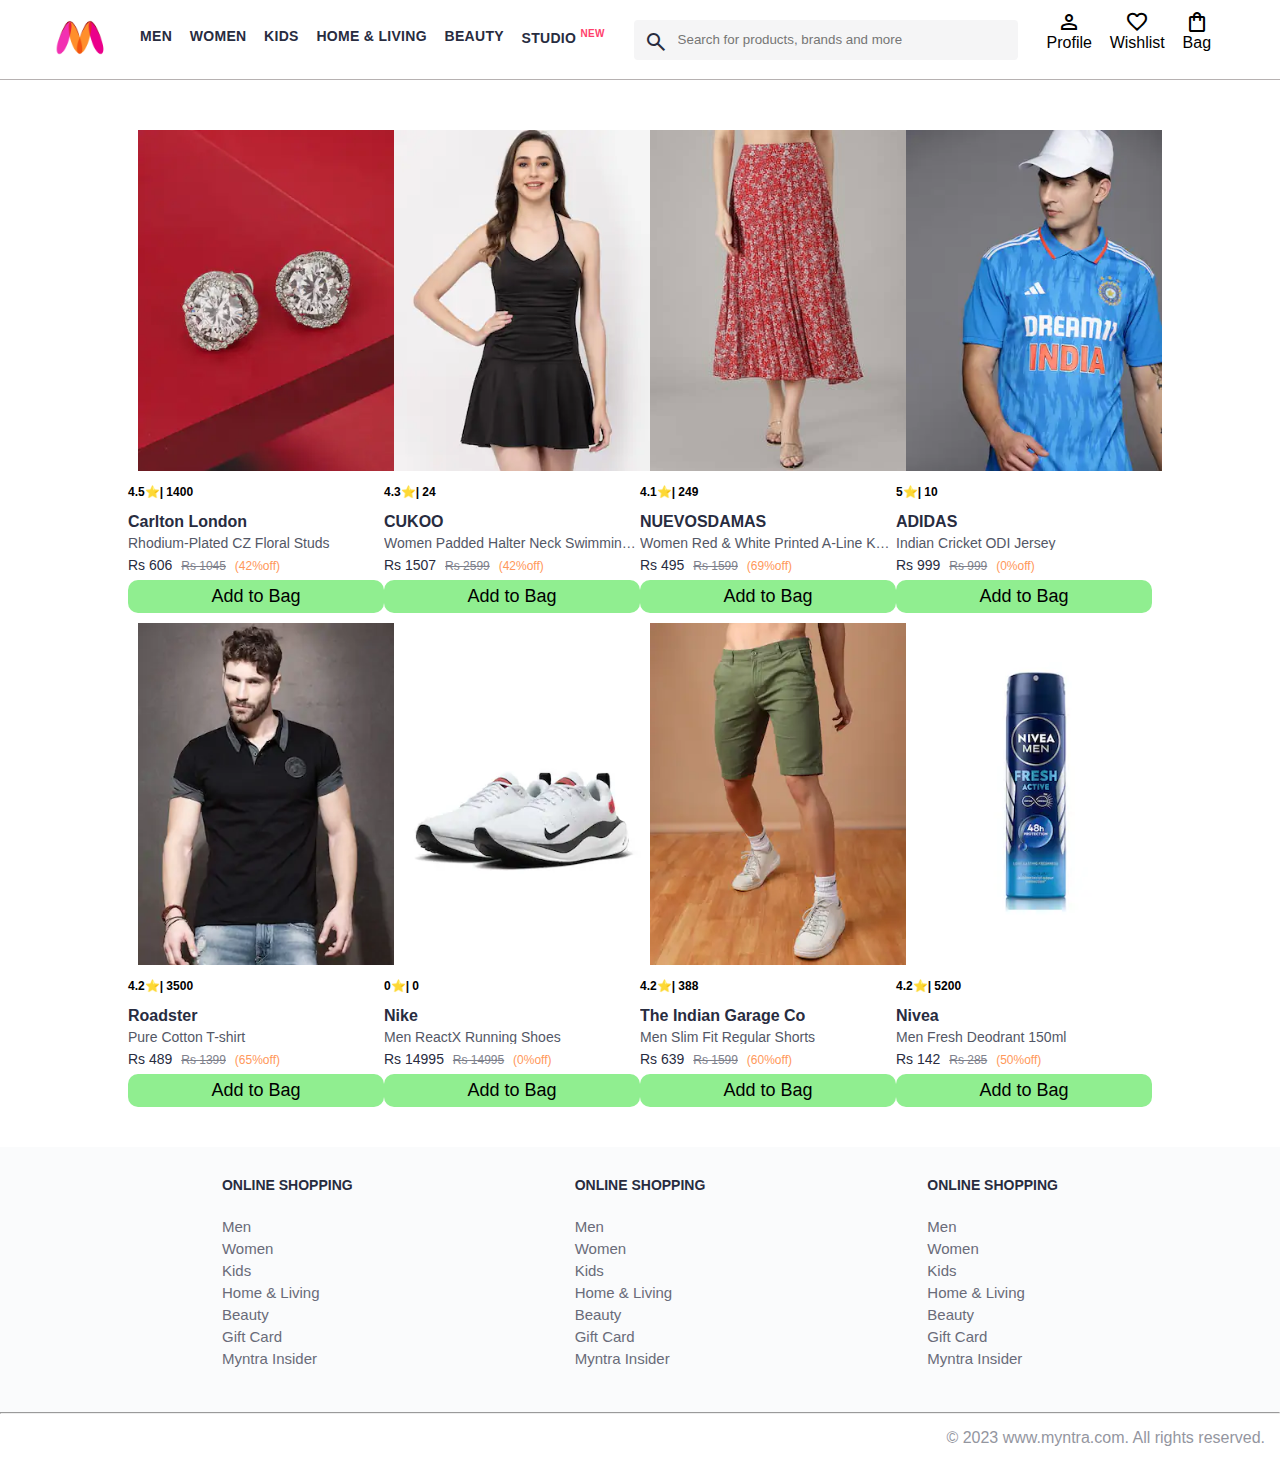
<file: index.html>
<!DOCTYPE html>
<html lang="en">
<head>
    <title>Myntra Functional Clone</title>
    <link rel="stylesheet" href="css/index.css">
    <link rel="stylesheet" href="https://fonts.googleapis.com/css2?family=Material+Symbols+Outlined:opsz,wght,FILL,GRAD@20..48,100..700,0..1,-50..200" />
</head>
<body>
    <header>
        <div class="logo_container">
            <a href="#"><img class="myntra_home" src="images/myntra_logo.webp" alt="Myntra Home"></a>
        </div>
        <nav class="nav_bar">
            <a href="#">Men</a>
            <a href="#">Women</a>
            <a href="#">Kids</a>
            <a href="#">Home & Living</a>
            <a href="#">Beauty</a>
            <a href="#">Studio <sup>New</sup></a>
        </nav>
        <div class="search_bar">
            <span class="material-symbols-outlined search_icon">search</span>
            <input class="search_input" placeholder="Search for products, brands and more">
        </div>
        <div class="action_bar">
            <div class="action_container">
                <span class="material-symbols-outlined action_icon">person</span>
                <span class="action_name">Profile</span>
            </div>

            <div class="action_container">
                <span class="material-symbols-outlined action_icon">favorite</span>
                <span class="action_name">Wishlist</span>
            </div>

            <a class="action_container" href="pages/bag.html">
                <span class="material-symbols-outlined action_icon">shopping_bag</span>
                <span class="action_name">Bag</span>
                <span class="bag-item-count">0</span>
            </a>
        </div>
    </header>

    <main>
     <div class="items-container">
     </div>





































    </main>
    <footer>
        <div class="footer_container">
            <div class="footer_column">
                <h3>ONLINE SHOPPING</h3>

                <a href="#">Men</a>
                <a href="#">Women</a>
                <a href="#">Kids</a>
                <a href="#">Home & Living</a>
                <a href="#">Beauty</a>
                <a href="#">Gift Card</a>
                <a href="#">Myntra Insider</a>
            </div>

            <div class="footer_column">
                <h3>ONLINE SHOPPING</h3>

                <a href="#">Men</a>
                <a href="#">Women</a>
                <a href="#">Kids</a>
                <a href="#">Home & Living</a>
                <a href="#">Beauty</a>
                <a href="#">Gift Card</a>
                <a href="#">Myntra Insider</a>
            </div>

            <div class="footer_column">
                <h3>ONLINE SHOPPING</h3>

                <a href="#">Men</a>
                <a href="#">Women</a>
                <a href="#">Kids</a>
                <a href="#">Home & Living</a>
                <a href="#">Beauty</a>
                <a href="#">Gift Card</a>
                <a href="#">Myntra Insider</a>
            </div>
        </div>
        <hr>

        <div class="copyright">
            © 2023 www.myntra.com. All rights reserved.
        </div>
    </footer>
    <script src="data/items.js"></script>
    <script src="scripts/index.js"></script>
</body>
</html>
</file>
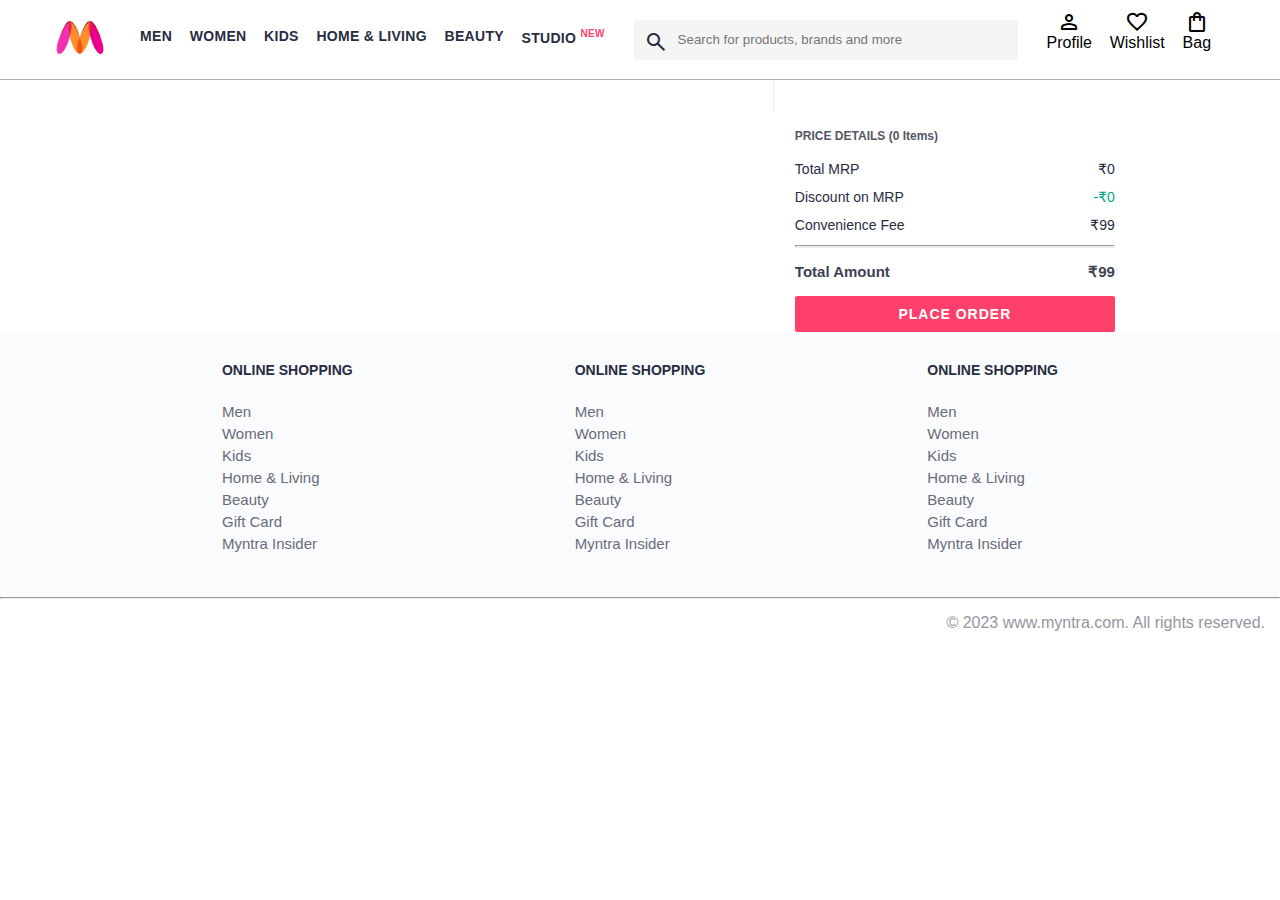
<file: pages/bag.html>
<!DOCTYPE html>
<html lang="en">
<head>
    <title>Myntra Clone</title>
    <link rel="stylesheet" href="../css/index.css">
    <link rel="stylesheet" href="../css/bag.css">
    <link rel="stylesheet" href="https://fonts.googleapis.com/css2?family=Material+Symbols+Outlined:opsz,wght,FILL,GRAD@20..48,100..700,0..1,-50..200" />
</head>
<body>
    <header>
        <div class="logo_container">
            <a href="#"><img class="myntra_home" src="../images/myntra_logo.webp" alt="Myntra Home"></a>
        </div>
        <nav class="nav_bar">
            <a href="#">Men</a>
            <a href="#">Women</a>
            <a href="#">Kids</a>
            <a href="#">Home & Living</a>
            <a href="#">Beauty</a>
            <a href="#">Studio <sup>New</sup></a>
        </nav>
        <div class="search_bar">
            <span class="material-symbols-outlined search_icon">search</span>
            <input class="search_input" placeholder="Search for products, brands and more">
        </div>
        <div class="action_bar">
            <div class="action_container">
                <span class="material-symbols-outlined action_icon">person</span>
                <span class="action_name">Profile</span>
            </div>

            <div class="action_container">
                <span class="material-symbols-outlined action_icon">favorite</span>
                <span class="action_name">Wishlist</span>
            </div>

            <div class="action_container">
                <span class="material-symbols-outlined action_icon">shopping_bag</span>
                <span class="action_name">Bag</span>
                <span class="bag-item-count">0</span>
            </div>
        </div>
    </header>
    <main>
    <div class="bag-page">
        <div class="bag-items-container">
        
          </div>

        

        <div class="bag-summary">

        </div>
      
      </div>
    </main>
        <footer>
        <div class="footer_container">
            <div class="footer_column">
                <h3>ONLINE SHOPPING</h3>

                <a href="#">Men</a>
                <a href="#">Women</a>
                <a href="#">Kids</a>
                <a href="#">Home & Living</a>
                <a href="#">Beauty</a>
                <a href="#">Gift Card</a>
                <a href="#">Myntra Insider</a>
            </div>

            <div class="footer_column">
                <h3>ONLINE SHOPPING</h3>

                <a href="#">Men</a>
                <a href="#">Women</a>
                <a href="#">Kids</a>
                <a href="#">Home & Living</a>
                <a href="#">Beauty</a>
                <a href="#">Gift Card</a>
                <a href="#">Myntra Insider</a>
            </div>

            <div class="footer_column">
                <h3>ONLINE SHOPPING</h3>

                <a href="#">Men</a>
                <a href="#">Women</a>
                <a href="#">Kids</a>
                <a href="#">Home & Living</a>
                <a href="#">Beauty</a>
                <a href="#">Gift Card</a>
                <a href="#">Myntra Insider</a>
            </div>
        </div>
        <hr>

        <div class="copyright">
            © 2023 www.myntra.com. All rights reserved.
        </div>
    </footer>
    <script src="../data/items.js"></script>
    <script src="../scripts/index.js"></script>
    <script src="../scripts/bag.js"></script>
</body>
</html>
</file>
<file: css/index.css>
/***************** Item Page CSS **************************/
/*.action_container {
    text-decoration: none;
}
a.action_container:link {
    color:black;
}
.item-details {
    cursor: pointer;
    width: 250px;
    margin: 10px;
}
.stars {
    font-size: 12px;
    font-weight: 700;
    text-align: left;
}
.company {
    font-size: 18px;
    font-weight: 700;
    line-height: 1;
    color: #282c3f;
    margin-bottom: 6px;
    overflow: hidden;
    text-overflow: ellipsis;
    white-space: nowrap;
    margin-top: 20px;
}
.item-name {
    color: #535766;
    font-size: 16px;
    line-height: 1;
    margin-bottom: 0;
    margin-top: 0;
    overflow: hidden;
    text-overflow: ellipsis;
    white-space: nowrap;
    font-weight: 400;
    display: block;
}
.price-container {
    margin-top: 10px;
}
.current-price {
    font-size: 14px;
    font-weight: 700;
    color: #282c3f;
}
.original-price {
    text-decoration: line-through;
    color: #7e818c;
    font-weight: 400;
    margin-left: 5px;
    font-size: 12px;
}
.discount-percentage {
    color: #ff905a;
    font-weight: 400;
    font-size: 12px;
    margin-left: 5px;
}
.btn-bag {
    background-color: lightgreen;
    border: none;
    padding: 5px 15px;
    border-radius: 10px;
    width: 100%;
    margin-top: 7px;
    font-size: 20px;
    cursor: pointer;
}
.bag-items {
    background-color: #f16565;
    white-space: nowrap;
    text-align: center;
    line-height: 18px;
    padding: 0 6px;
    height: 18px;
    position: relative;
    border-radius: 50%;
    font-size: 12px;
    color: #fff;
    left: 13px;
    top: -44px;
    font-weight: 700;
    cursor: pointer;
}*/

* {
  margin: 0;
  padding: 0;
  font-family: Assistant,-apple-system,BlinkMacSystemFont,Segoe UI,Roboto,Helvetica,Arial,sans-serif;
  box-sizing: border-box;
}
header {
  display: flex;
  background-color: #ffffff;
  height: 80px;
  justify-content: space-between;
  align-items: center;
  border-bottom: 1px solid #b6b1b1;
}
.myntra_home {
  height: 45px;
}
.logo_container {
  margin-left: 4%;
}
.action_bar {
  margin-right: 4%;
}
.nav_bar {
  display: flex;
  min-width: 500px;
  justify-content: space-evenly;
}
.nav_bar a {
  font-size: 14px;
  letter-spacing: .3px;
  color: #282c3f;
  font-weight: 700;
  text-transform: uppercase;
  text-decoration: none;
  padding: 28px 0;
  border-bottom: 5px solid #ffffff;
}
.nav_bar a:hover {
  border-bottom: 4px solid #f54e77;
}

.nav_bar a sup {
  color: #ff3f6c;
  font-size: 10px;
}

.search_bar {
  height: 40px;
  min-width: 200px;
  width: 30%;
  display: flex;
  align-items: center;
}
.search_icon {
  box-sizing: content-box;
  height: 20px;
  padding: 10px;

  background-color: #f5f5f6;
  color: #282c3f;
  font-weight: 300;
  border-radius: 4px 0 0 4px;
}
.search_input {
  color: #696e79;
  background-color: #f5f5f6;
  flex-grow: 1;
  height: 40px;
  border: 0;
  border-radius: 0 4px 4px 0;
}

.action_bar {
  display: flex;
  min-width: 200px;
  justify-content: space-evenly;
}

.action_container {
  display: flex;
  flex-direction: column;
  align-items: center;
}

/* Main section */
.banner_container {
  margin: 40px 0;
}
.banner_image {
  width: 100%;
}

.category_heading {
  text-transform: uppercase;
  color: #3e4152;
  letter-spacing: .15em;
  font-size: 1.8em;
  margin: 50px 0 10px 30px;
  max-height: 5em;
  font-weight: 700;
}

.category-items ,.items-container{
  width: 80%;
  margin: 50px 10%;
  display: flex;
  flex-wrap: wrap;
  justify-content: space-evenly;
}

.sale_item {
  width: 250px;
}

.footer_container {
  padding: 30px 0px 40px 0px;
  background: #FAFBFC;
  display: flex;
  justify-content: space-evenly;
}

.footer_column {
  display: flex;
  flex-direction: column;
}

.footer_column h3 {
  color: #282c3f;
  font-size: 14px;
  margin-bottom: 25px;
}

.footer_column a {
  color: #696b79;
  font-size: 15px;
  text-decoration: none;
  padding-bottom: 5px;
}

.copyright {
  color: #94969f;
  text-align: end;
  padding: 15px;
}

.items-container{
  width:80%;
  margin:40px 10%;
  /* margin-left: 10%;
  margin-top: 40px; */

}
.item-container{
  width:256px;
}
.item-image{
  width:100%;
  margin: 10px;
}

.rating{
  font-size:12px;
  font-weight: 700;
}

.comapny-name{
  margin-top: 15px;
  font-size:16px;
  font-weight: 700;
  line-height:1;
  color:#282c3f;
  margin-bottom: 6px;
  overflow: hidden;
  text-overflow: ellipsis;
  white-space: nowrap;
}
.item-name{
  margin-top:0;
  font-size:14px;
  font-weight: 400;
  line-height:1;
  color:#535766;
  margin-bottom: 0;
  overflow: hidden;
  text-overflow: ellipsis;
  white-space: nowrap;
  display: block;
}
.price{
  margin-top: 8px;
  font-size:14px;
  line-height:1;
  color:#282c3f;
  white-space: nowrap;

}
.current-price{
  font-size:14px;
  font-weight: 400;
  color:#282c3f;
}
.original-price{
 text-decoration: line-through;
 color:#7e818c;
 font-weight: 400;
 margin-left:5px;
 font-size:12px;
}
.discount{
  color:#ff985a;
  font-weight: 400;
  margin-left:5px;
  font-size:12px;
}
.btn-add-bag{
  width:100%;
  background-color:lightgreen ;
  border:none;
  padding: 6px 20px;
  border-radius: 10px;
  margin-top:8px;
  font-size:18px;
  cursor:pointer;
  }
  .bag-item-count{
    background-color: #f16565;
    white-space: nowrap;
    text-align: center;
    line-height: 18px;
    padding: 0 6px;
    height: 18px;
    position: relative;
    border-radius: 50%;
    font-size: 12px;
    color: #fff;
    left: 13px;
    top: -44px;
    font-weight: 700;
    cursor: pointer;
  }
.action_container {
    text-decoration: none;
}
a.action_container:link {
    color:black;
}
</file>
<file: css/bag.css>
.bag-items-container {
  display: inline-block;
  width: 64%;
  padding-right: 20px;
  border-right: 1px solid #eaeaec;
  padding-top: 32px;
  color: #282c3f;
  font-size: 13px;
  line-height: 1.42857143;
}

.bag-page {
  width: 75%;
  margin-left: 12.5%;
}

.bag-summary {
  vertical-align: top;
  display: inline-block;
  width: 35%;
  padding: 24px 0 0 16px;
  color: #282c3f;
  font-size: 13px;
  line-height: 1.42857143;
}

.bag-details-container {
  margin-bottom: 16px;
}

.price-header {
  font-size: 12px;
  font-weight: 700;
  margin: 24px 0 16px;
  color: #535766;
}

.price-item {
  margin-bottom: 12px;
  line-height: 16px;
  font-size: 14px;
  color: #282c3f;
}

.price-item-value {
  float: right;
}

.priceDetail-base-discount {
  color: #03a685;
}

.price-footer {
  font-weight: 700;
  font-size: 15px;
  padding-top: 16px;
  border-top: 1px solid #eaeaec;
  color: #3e4152;
  line-height: 16px;
}

.btn-place-order {
  width: 100%;
  letter-spacing: 1px;
  font-size: 14px;
  font-weight: 600;
  border-radius: 2px;
  border-width: 0px;
  padding: 10px 16px;
  background-color: rgb(255, 63, 108);
  color: rgb(255, 255, 255);
  cursor: pointer;
}

.bag-item-container {
  margin-bottom: 8px;
  background: #fff;
  font-size: 14px;
  border: 1px solid #eaeaec;
  border-radius: 4px;
  position: relative;
  padding: 12px 12px 0;
}

.item-left-part {
  position: absolute;
  background: rgb(255, 242, 223);
  height: 148px;
  width: 111px;
}

.item-right-part {
  padding-left: 12px;
  position: relative;
  min-height: 148px;
  margin-left: 111px;
  margin-bottom: 12px;
}

.bag-item-img {
  width: 100%;
}

.return-period {
  display: inline-flex;
  font-size: 14px;
  padding-top: 8px;
}

.return-period-days {
  font-weight: 700;
  margin-right: 4px;
}

.delivery-details {
  margin-top: 5px;
  color: #282c3f;
  font-size: 12px;
  letter-spacing: -.1px;
  margin-bottom: 8px;
  line-height: 15px;
}

.delivery-details-days {
  color: #03a685;
}

.remove-from-cart {
  position: absolute;
  font-size: 25px;
  top: 10px;
  right: 18px;
  width: 14px;
  height: 14px;
  cursor: pointer;
}
</file>
